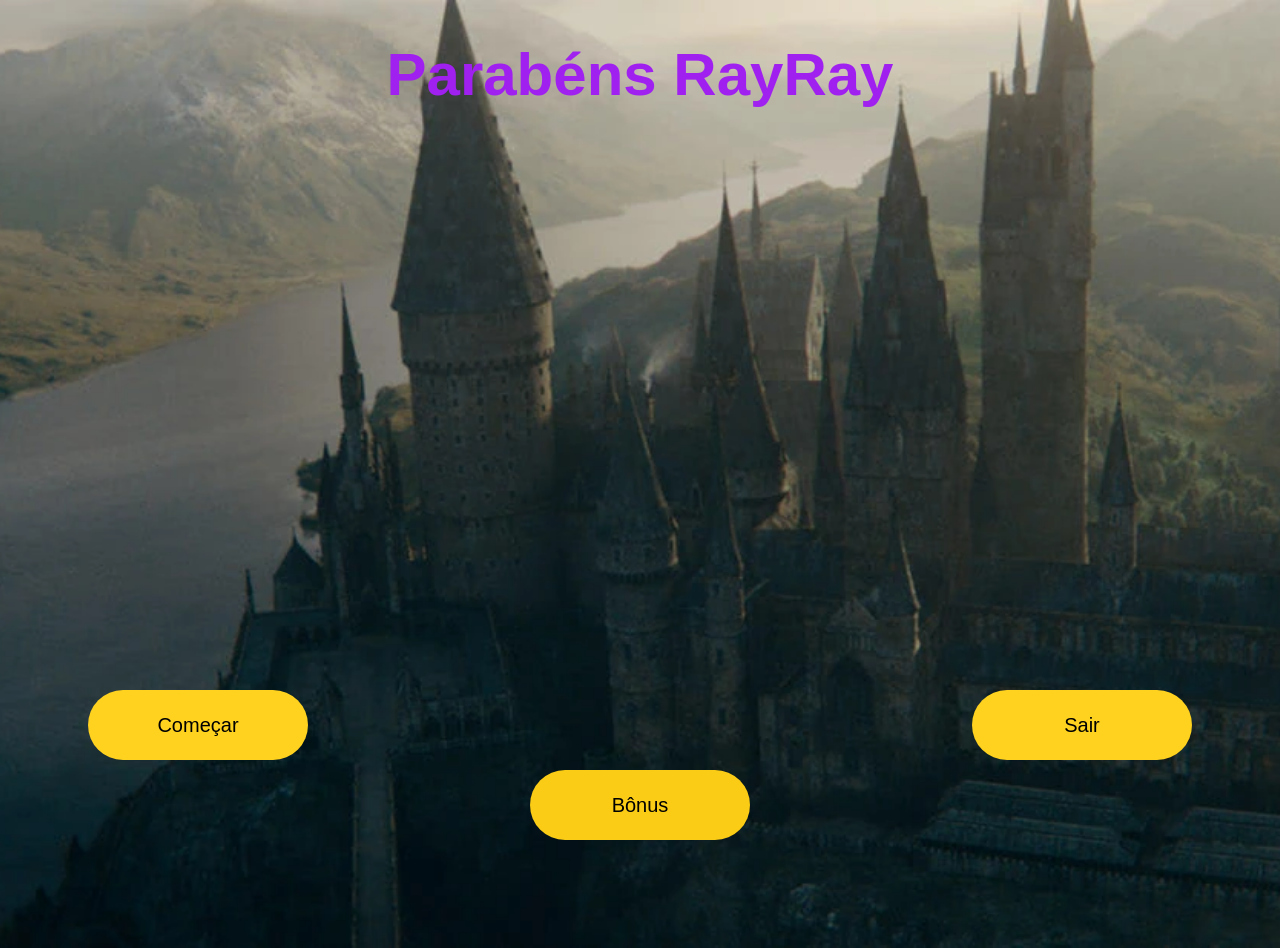
<file: Html/index.html>
<!DOCTYPE html>
<html lang="pt-br">
<head>
    <meta charset="UTF-8">
    <meta name="viewport" content="width=device-width, initial-scale=1.0">
    <title>RayRay</title>
    <link rel="shortcut icon" href="../Img/R.jfif" type="image/x-icon">
    <link rel="stylesheet" href="../Css/style.css">
</head>
<body>
    <h1>Parabéns RayRay</h1>

    <div>
        <button class="botoes" onclick="window.location.href='senha.html'">Começar</button>
        <button class="bonus" onclick="window.location.href='senha2.html'">Bônus</button>
        <button class="botoes" onclick="window.open()">Sair</button>
    </div>

</body>
</html>
</file>
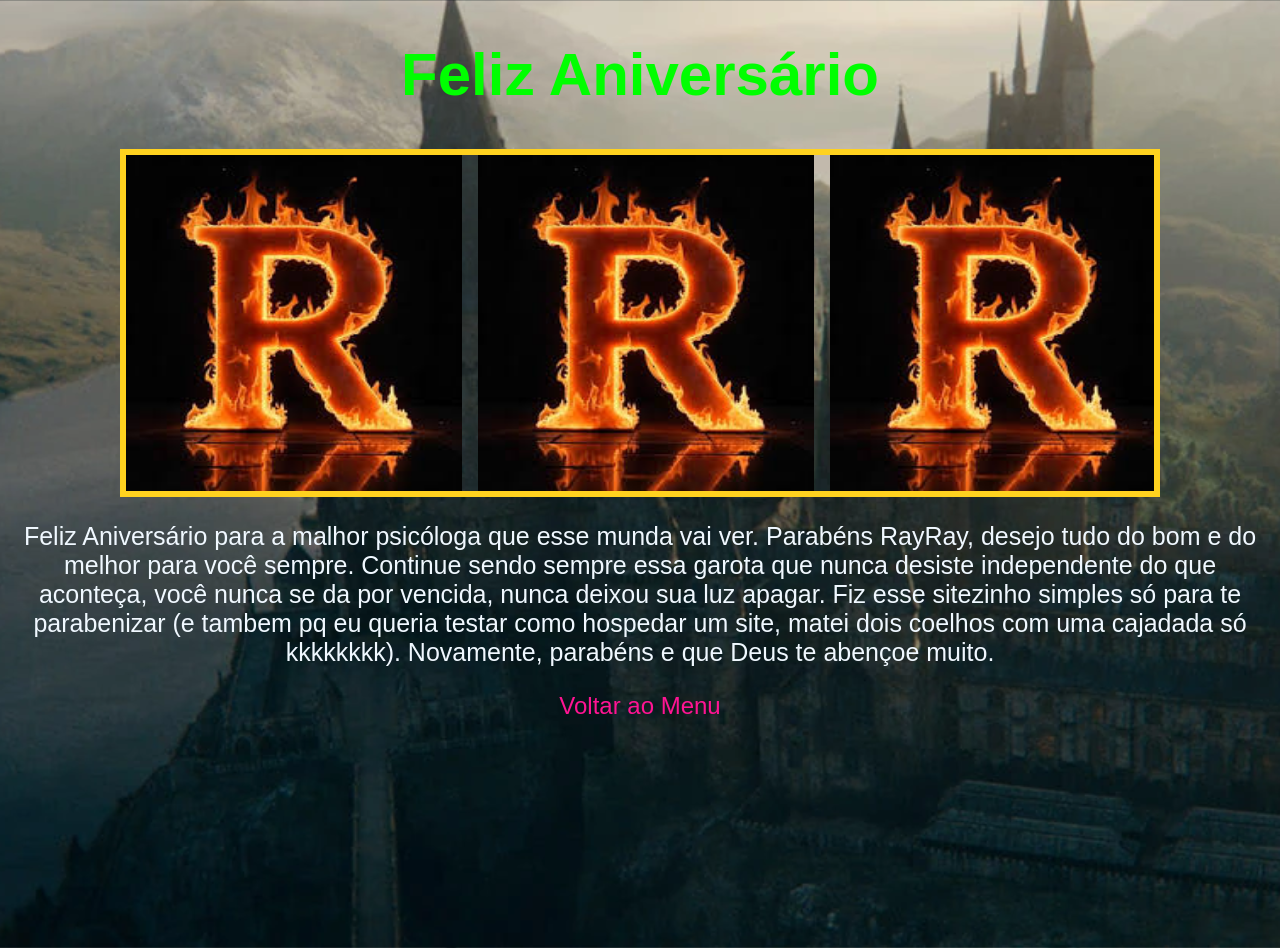
<file: Html/parabens.html>
<!DOCTYPE html>
<html lang="pt-br">
<head>
    <meta charset="UTF-8">
    <meta name="viewport" content="width=device-width, initial-scale=1.0">
    <title>RayRay</title>
    <link rel="shortcut icon" href="../Img/R.jfif" type="image/x-icon">
    <link rel="stylesheet" href="../Css/parabens.css">
</head>
<body>
    <h1>Feliz Aniversário</h1>

    <div class="carrossel">
        <div class="grupo">
            <img src="../Img/R.jfif" alt="" height="336" width="336">
            <img src="../Img/R.jfif" alt="" height="336" width="336">
            <img src="../Img/R.jfif" alt="" height="336" width="336">
        </div>
        <div aria-hidden class="grupo">
            <img src="../Img/R.jfif" alt="" height="336" width="336">
            <img src="../Img/R.jfif" alt="" height="336" width="336">
            <img src="../Img/R.jfif" alt="" height="336" width="336">
        </div>
    </div>


    <p>Feliz Aniversário para a malhor psicóloga que esse munda vai ver. Parabéns RayRay, desejo tudo do bom e do melhor para você sempre. 
        Continue sendo sempre essa garota que nunca desiste independente do que aconteça, você nunca se da por vencida, nunca deixou sua luz apagar. 
        Fiz esse sitezinho simples só para te parabenizar (e tambem pq eu queria testar como hospedar um site, matei dois coelhos com uma cajadada só kkkkkkkk).
        Novamente, parabéns e que Deus te abençoe muito.
    </p>

    <a href="index.html">Voltar ao Menu</a>
</body>
</html>
</file>
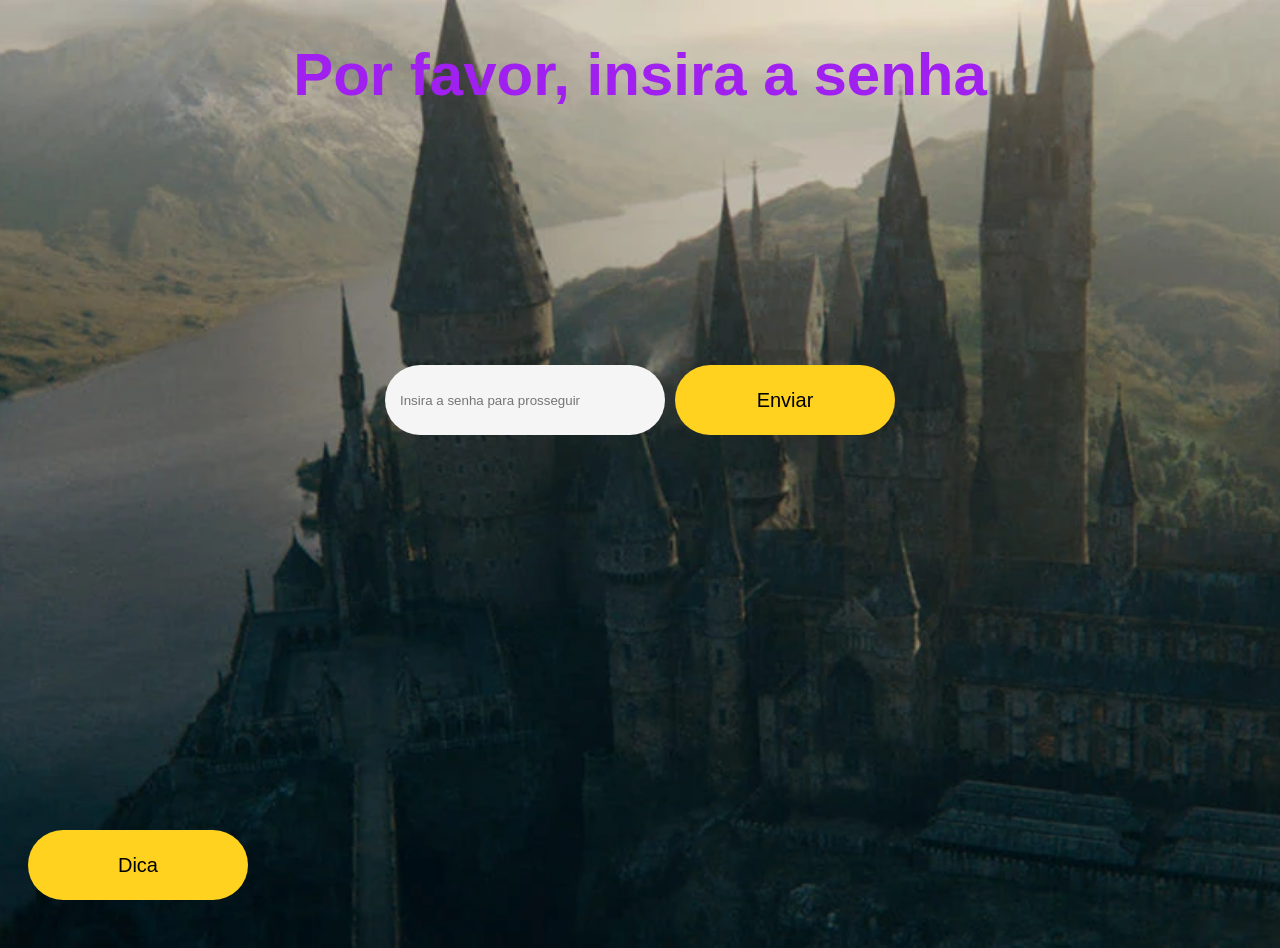
<file: Html/senha.html>
<!DOCTYPE html>
<html lang="pt-br">
<head>
    <meta charset="UTF-8">
    <meta name="viewport" content="width=device-width, initial-scale=1.0">
    <title>RayRay</title>
    <link rel="shortcut icon" href="../Img/R.jfif" type="image/x-icon">
    <script src="../Js/senha.js"></script>
    <link rel="stylesheet" href="../Css/senha.css">
</head>
<body>
    <h1>Por favor, insira a senha</h1>

    <div class="divSenha">
        <input type="text" value="" id="senha" placeholder="Insira a senha para prosseguir">
        <button class="envio" onclick="parabens()">Enviar</button>
    </div>

    <button class="dicaBtn" onclick="caixaDica()">Dica</button>

    <div class="dicaCaixa" id="dicaCaixa">
        asdfghjklm
    </div>
</body>
</html>
</file>
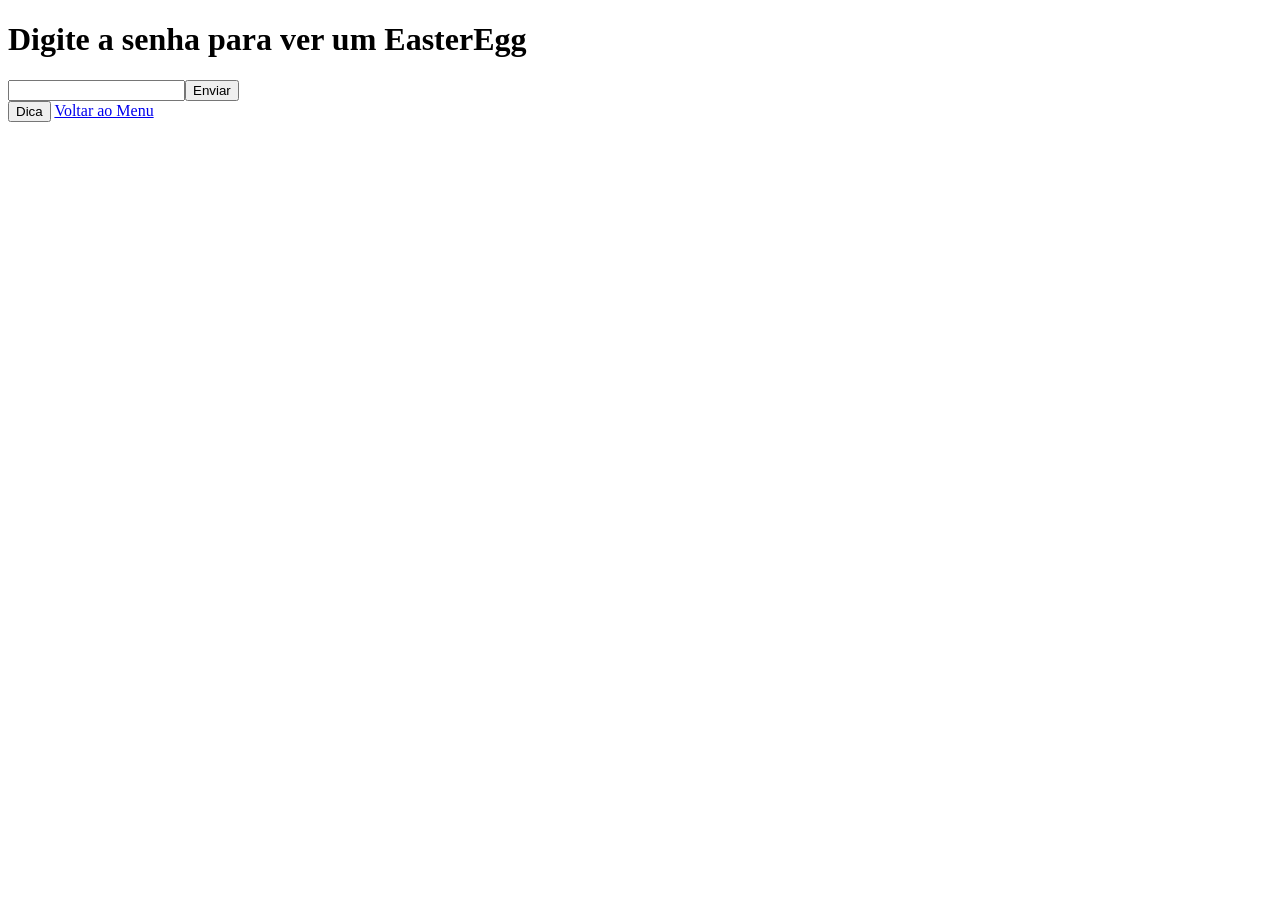
<file: Html/senha2.html>
<!DOCTYPE html>
<html lang="pt-br">
<head>
    <meta charset="UTF-8">
    <meta name="viewport" content="width=device-width, initial-scale=1.0">
    <title>RayRay</title>
    <link rel="shortcut icon" href="../Img/R.jfif" type="image/x-icon">
    <script src="../Js/senha.js"></script>
</head>
<body>
    <h1>Digite a senha para ver um EasterEgg</h1>

    <div>
        <input type="text" value="" id="ovoPascoa"><button onclick="senha2()">Enviar</button>
    </div>

    <button>Dica</button>

    <a href="index.html">Voltar ao Menu</a>
</body>
</html>
</file>
<file: Css/style.css>
:root{
    --amarelo: #ffd21f;
}

body {
  height: 100vh;

  background-image: url("../Img/Hogwarts.webp"); /* coloca sua imagem */
  background-size: cover;
  background-position: center;

  position: relative;
  font-family: Arial, sans-serif;
}

h1 {
  text-align: center;
  color: #a020f0;
  font-size: 60px;
  margin-top: 40px;
}

.botoes {
  position: absolute;

  width: 220px;
  height: 70px;

  border: none;
  border-radius: 40px;
  background-color: var(--amarelo);

  font-size: 20px;
  cursor: pointer;
}

/* BOTÃO ESQUERDA (Começar) */
.botoes:first-of-type {
  bottom: 180px;
  left: 80px;
}

/* BOTÃO DIREITA (Sair) */
.botoes:last-of-type {
  bottom: 180px;
  right: 80px;
}

.bonus {
  position: absolute;

  width: 220px;
  height: 70px;

  border: none;
  border-radius: 40px;
  background-color: #facc15;

  font-size: 20px;
  cursor: pointer;

  bottom: 100px;
  left: 50%;
  transform: translateX(-50%);
}

.bonusBtn{
    background-color: var(--amarelo);
    border-color: var(--amarelo);
    border-radius: 50%;
    height: 50px;
    width: 75px;
    color: black;
}

button:hover{
  background: greenyellow;
  color: purple;
  transition: 0.3s;
}

.botoes:hover {
  transform: scale(1.05);
}

.bonus:hover {
  transform: translateX(-50%) scale(1.05);
}

/*para a versão de celular*/
@media (max-width: 768px)
{
  .botoes, .bonus{
    width: 80%;
    left: 50%;
    right: auto;
    transform: translateX(-50%);
  }
  
  .botoes:first-of-type {
    left: 50%;
    right: auto;
    bottom: 220px;
  }
  
  .bonus {
    bottom: 130px;
  }
  
  .botoes:last-of-type {
    left: 50%;
    right: auto;
    bottom: 40px;
  }
}
</file>
<file: Css/parabens.css>
:root{
    --amarelo: #ffd21f;
}

body {
  height: 100vh;

  background-image: url("../Img/Hogwarts.webp");
  background-size: cover;
  background-position: center;

  position: relative;
  font-family: Arial, sans-serif;
}

h1{
    text-align: center;
    color: lime;
    font-size: 60px;
}

.carrossel{
    /*margin: 100px auto;*/
    margin: auto;
    width: 80%;
    border: 6px solid var(--amarelo);
    display: flex;
    overflow-x: auto;
    gap: 1em;
    padding-right: 1em;
}

.carrossel::-webkit-scrollbar{
    display: none;
}

.grupo{
    display: flex;
    align-items: center;
    justify-content: center;
    gap: 1em;
    animation: rotacao 7s infinite linear
}

.cards{
    flex: 0 0 5em;  
    height: 5em;
    padding: 1em;
    background: palevioletred;
    font-size: 3rem;
    border-radius: .2em;
    text-align: center;
    align-content: center;
}

@keyframes rotacao{
    from {translate: 0;}
    to {translate: -100%;}
}

p{
    color: aliceblue;
    text-align: center;
    font-size: 25px;
}

a{
    position: relative;
    left: 50%;
    transform: translateX(-50%);
    display: inline-block;
    color: deeppink;
    font-size: x-large;
    text-decoration: none;
}

a:hover{
    color: hotpink;
}
</file>
<file: Css/senha.css>
:root{
    --amarelo: #ffd21f;
}

body {
  height: 100vh;

  background-image: url("../Img/Hogwarts.webp");
  background-size: cover;
  background-position: center;

  position: relative;
  font-family: Arial, sans-serif;
}

h1 {
  text-align: center;
  color: #a020f0;
  font-size: 60px;
  margin-top: 40px;
}

.divSenha{
    position: absolute;
    top: 40%;
    left: 50%;
    transform: translate(-50%, -50%);

    display: flex;
    gap: 10px;
}

input{
    background-color: whitesmoke;
    border-radius: 40px;
    width: 250px;
    border: none;
    padding: 0 15px;
}

.envio{
    background-color: var(--amarelo);
    width: 220px;
    height: 70px;
    border: none;
    border-radius: 40px;
    font-size: 20px;
    cursor: pointer;
}

.dicaBtn{
    background-color: var(--amarelo);
    width: 220px;
    height: 70px;
    border: none;
    border-radius: 40px;
    font-size: 20px;
    cursor: pointer;
    position: absolute;
    bottom: 40px;
    left: 20px;
}

.dicaCaixa{
    position: absolute;
    bottom: 40px;
    right: 20px;

    background: rgba(0,0,0,0.7);
    color: white;
    padding: 15px;
    border-radius: 10px;

    display: none;
}
</file>
